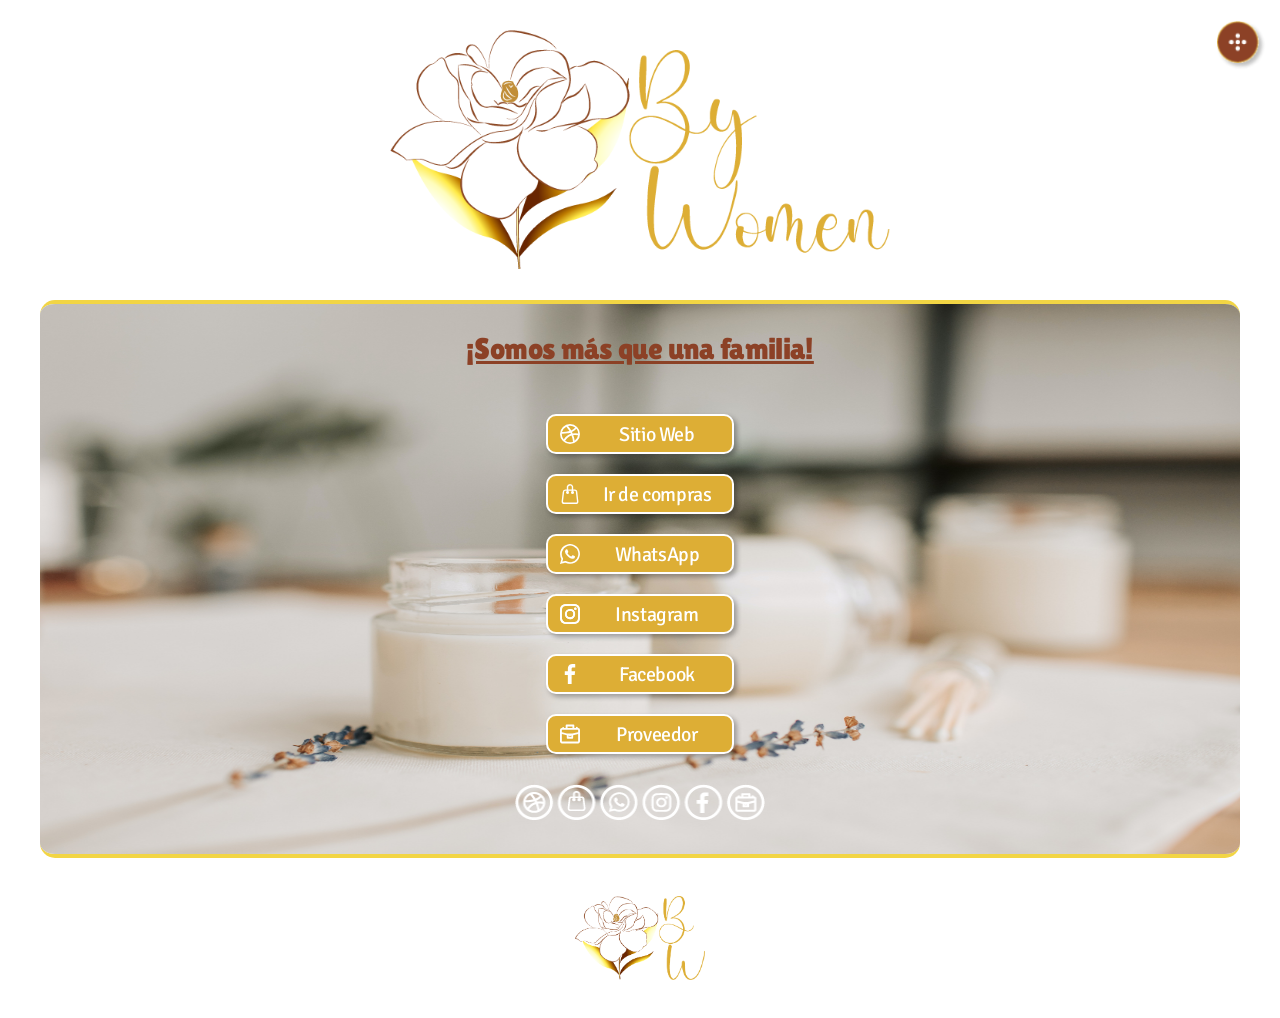
<file: index.html>
<!DOCTYPE html>
<html lang="es">
    <head>
        <meta charset="UTF-8">
        <meta name="viewport" content="width=device-width, initial-scale=1.0">
        <title>By Women</title>
        <link rel="icon" href="Imágenes/Logo/Bw icono.png"/>
        <link href="assest/css/reset.css" rel="stylesheet">
        <link href="assest/css/style.css" rel="stylesheet">
        <link rel="preconnect" href="https://fonts.googleapis.com">
        <link rel="preconnect" href="https://fonts.gstatic.com" crossorigin>
        <link href="https://fonts.googleapis.com/css2?family=Lilita+One&family=Signika&display=swap" rel="stylesheet">
    </head>
    <body>
        <header class="head">
            <img class="head_logo" src="Imágenes/Logo/Logo By Women.png" alt="Logo By Women">
        </header>
        <main class="cuerpo">
            <section class="cuerpo__container">
                <img src="Imágenes/Fondos/Fondo 2.jpg" alt="" class="cuerpo_img">
                <h2 class="cuerpo_titulo">¡Somos más que una familia!</h2>
                <section class="cuerpo_botones">
                    <div class="cuerpo_botones_iconos">
                        <img class="botones_img" src="Imágenes/Redes/Sitio Web.svg" alt="">
                        <button onclick="location.href ='https://bywomen.com.co/'" class="botones">
                            Sitio Web
                        </button>
                    </div>
                    <div class="cuerpo_botones_iconos">
                        <img class="botones_img" src="Imágenes/Redes/Tienda.svg" alt="">
                        <button onclick="location.href ='https://bywomen.com.co/ec/tienda/'" class="botones">
                            Ir de compras
                        </button>
                    </div>
                    <div class="cuerpo_botones_iconos">
                        <img class="botones_img" src="Imágenes/Redes/WhatsApp.svg" alt="">
                        <button onclick="location.href ='https://wa.me/+573505627163'" class="botones"> 
                            WhatsApp
                        </button>
                    </div>
                    <div class="cuerpo_botones_iconos">
                        <img class="botones_img" src="Imágenes/Redes/Instagram.svg" alt="">    
                        <button onclick="location.href ='https://instagram.com/ivonne.valencia.792?igshid=MmU2YjMzNjRlOQ=='" class="botones">
                            Instagram
                        </button>
                    </div>
                    <div class="cuerpo_botones_iconos">
                        <img class="botones_img" src="Imágenes/Redes/Facebook.svg" alt="">
                        <button onclick="location.href ='https://www.facebook.com/ivonne.valencia.792?mibextid=ZbWKwL'" class="botones"> 
                            Facebook
                        </button>
                    </div>
                    <div class="cuerpo_botones_iconos">
                        <img class="botones_img" src="Imágenes/Redes/Proveedor.svg" alt="">           
                        <button onclick="location.href ='https://bywomen.com.co/proveedor'" class="botones">
                            Proveedor
                        </button>
                    </div>
                    <section class="cuerpo_img_redes">
                        <img class="img_redes" src="Imágenes/Redes/Logos Redes.png" alt="">
                    </section>
                </section>
            </section>            
            <aside class="nav">
                <div class="nav__container">
                    <label for="menu" class="nav__label">
                        <img src="Imágenes/Compartir/Btn abrir compartir.png" alt="" class="nav__img">
                    </label>
                    <input type="checkbox" id="menu" class="nav__input">
                    <div class="nav__menu container">
                        <div class="nav__compartir">
                            <div class="iconos__compartir">
                                <img class="iconos__compartir__redes" src="Imágenes/Redes/Logo Facebook.svg" alt="" >
                                <a href="https://facebook.com/share.php?u=https://bywomen.com.co/" class="nav__item">Compartir en Facebook</a>
                            </div>
                            <div class="iconos__compartir">                            
                                <img class="iconos__compartir__redes" src="Imágenes/Redes/Logo Twitter.svg" alt="" >
                                <a href="https://twitter.com/intent/tweet?text=¡Visita esta página! - https://bywomen.com.co" class="nav__item">Compartir en Twitter</a>
                            </div>
                            <div class="iconos__compartir">
                                <img class="iconos__compartir__redes" src="Imágenes/Redes/Logo WhatsApp.svg" alt="" >
                                <a href="https://wa.me/?text=https://bywomen.com.co - ¡Visita esta página!" class="nav__item">Compartir en WhatsApp</a>
                            </div>
                            <div class="iconos__compartir">
                                <img class="iconos__compartir__redes" src="Imágenes/Redes/Logo Messenger.svg" alt="" >                            
                                <a href="https://www.messenger.com/new/?text=https://bywomen.com.co - ¡Visita esta página!" class="nav__item">Compartir en Messenger</a>
                            </div>                            
                        </div>
                    </div>
                </div>
            </aside>
        </main>
        <footer class="img_footer">            
            <img src="Imágenes/Logo/BW.png" alt="" class="isotipo">
        </footer>
    </body>
</html>
</file>
<file: assest/css/style.css>
.head{
    width: 100%;
    height: 222px;
    color: white;
    display: flex;
    flex-direction: column;
    align-items: center;
}

.head_logo{
    width: 340px;
    padding: 30px 45px;
}

.cuerpo{
    width: 100%;
    height: 550px;
    overflow: hidden;
    border-top: 4px solid #F2D544;
    border-bottom: 4px solid #F2D544;
    border-radius: 15px;
}

.cuerpo__container{
    position: relative;
    display: flex;
    flex-direction: column;
    align-items: center;
}

.cuerpo_img{
    position: absolute;
    height: 555px;
    left: -100%;
    right: -100%;
    margin: auto;
    min-height: 100%;
    min-width: 100%;  
}

.cuerpo_titulo{
    position: absolute;
    color: #8C4126;
    text-align: center;
    font-family: Lilita One;
    font-size: 30px;
    font-weight: 400;
    letter-spacing: -0.64px;
    text-decoration-line: underline;
    margin-top: 30px;    
}

.cuerpo_botones{  
    position: absolute; 
    top: 110px;
    display: flex;
    flex-direction: column;
    align-content: center;
    row-gap: 20px;
}

.botones{
    width: 188px;
    height: 40px;
    border-radius: 10px;
    border: 2px solid #FFF;
    background: #DDAE35;
    box-shadow: 3px 3px 5px 0px rgba(0, 0, 0, 0.30);
    color: #FFF;
    text-align: center;
    font-family: Signika;
    font-size: 20px;
    font-style: normal;
    font-weight: 400;
    line-height: 36px; /* 180% */
    letter-spacing: -0.4px;
    cursor: pointer;
    margin: 0 auto;
    padding-left: 40px;    
}

.botones_img{
    position: absolute;
    width: 20px;
    height: 20px;
    margin: 10px 14px;
}

.cuerpo_img_redes{
    padding-top: 10px;
    display: flex;
    flex-direction: column;
    align-items: center;
}

.img_redes{
    position: absolute;
    width: 250px;
    height: 36px;
}

.nav__label{
    position: absolute;
    top: 20px;
    left: 91%;
    cursor: pointer;
}

.nav__img{
    width: 40px;
    height: 40px;
}

.nav__menu{
    height: 550px;
    background: #F2D544;
    display: flex;
    flex-direction: column;
    align-items: center;
    justify-content: center;
    flex-grow: 1;
    gap: 20px;
    clip-path: circle(0 at center);
    transition: clip-path 1s ease-in-out;    
}

.nav__item{
    color: #FFF;
    text-decoration: none;
    --clippy: polygon(0 0, 0 0, 0 100%, 0% 100%);
    padding-top: 10px;
    font-family: Signika;
    font-size: 20px;
    font-style: normal;
    font-weight: 400;
    line-height: 36px; /* 180% */
    letter-spacing: -0.4px;
    cursor: pointer;
}

.nav__item::after{
    content: "";
    display: block;
    background: #FFF;
    width: 90%;
    margin-top: 3px;
    height: 3px;
    clip-path: var(--clippy);
    transition: clip-path .3s;
}

.nav__item:hover{
    --clippy: polygon(0 0, 100% 0, 100% 100%, 0% 100%);
}

.nav__input:checked + .nav__menu{
    clip-path: circle(100% at center);
}

.nav__input{
    display: none;
}

.iconos__compartir{
    display: flex;
    gap: 20px;
    
}

.iconos__compartir__redes{
    width: 30px;
}

.img_footer{
    width: 100%;
    height: 160px;
    display: flex;
    justify-content: center;
    align-items: center;
}

.isotipo{
    width: 130px;
}

@media screen and (min-width: 768px) {
    .head_boton_img{
        margin-left: 50%;
    }
    
    .nav__label{
        left: 95%;
    }
    
}

@media screen and (min-width: 835px) {
    .cuerpo{
        width: 835px;
        margin: 0 auto;  
    }
}

@media screen and (min-width: 934px) {
   .head{
        width: 100%;
        height: 300px;    
    }

    .nav__img{
        width: 50px;
        height: 50px;        
    }

    .head_logo{
        width: 500px;
        padding: 30px 470px;
    }
}

@media screen and (min-width: 1200px) {
    .cuerpo{
        width: 1200px;
        margin: 0 auto;  
    }
 }
</file>
